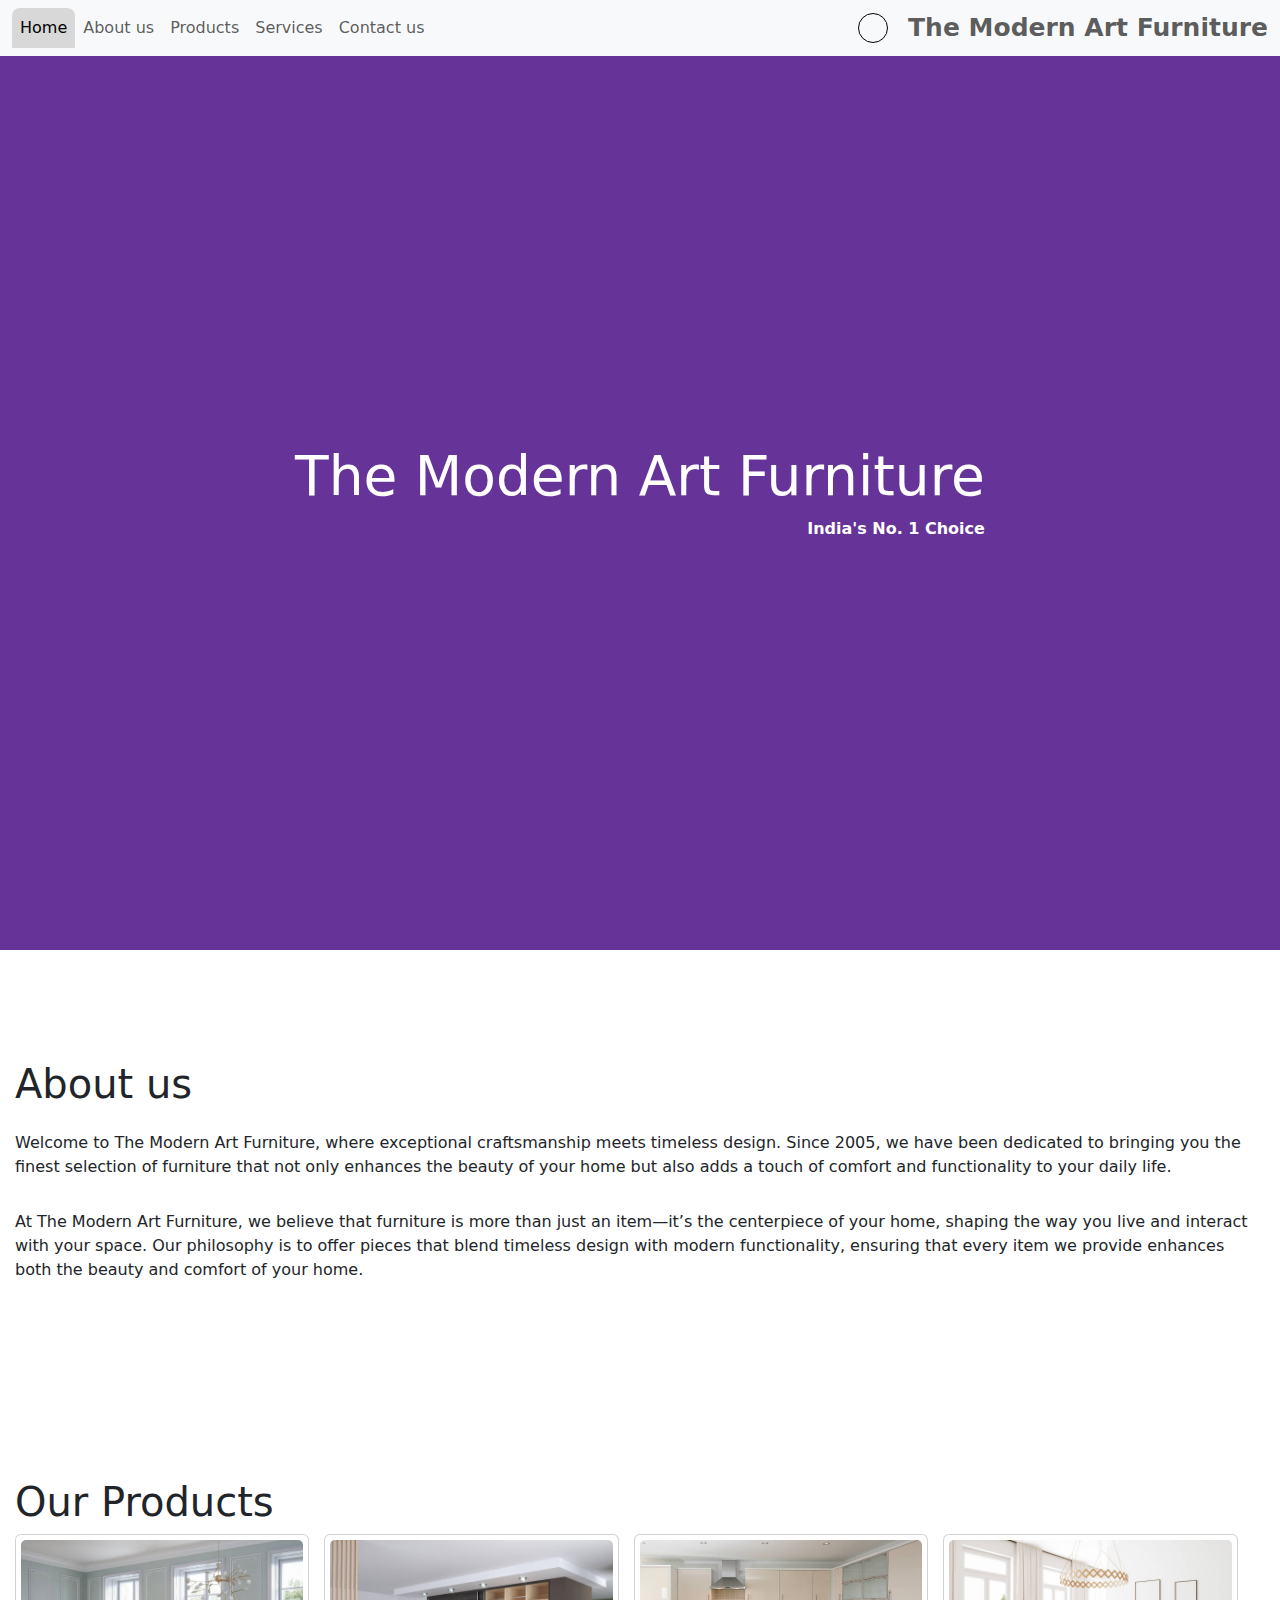
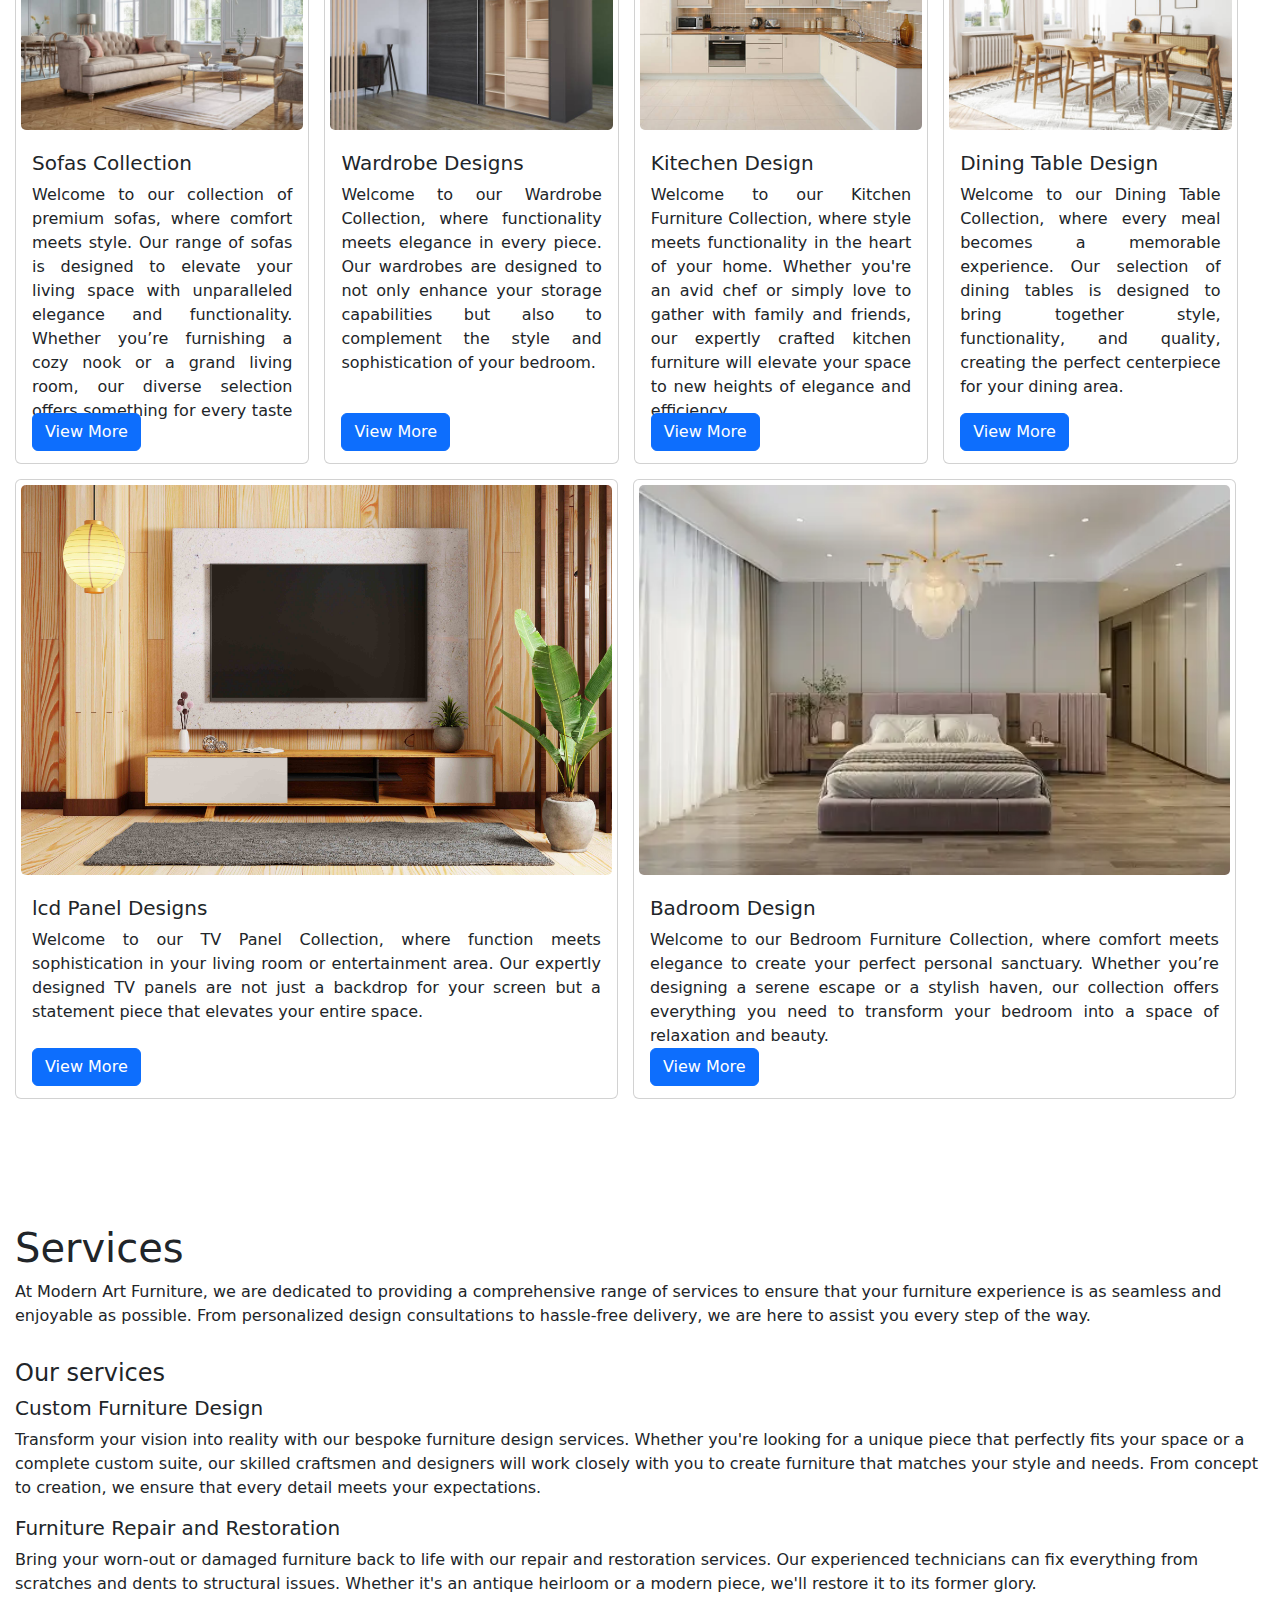
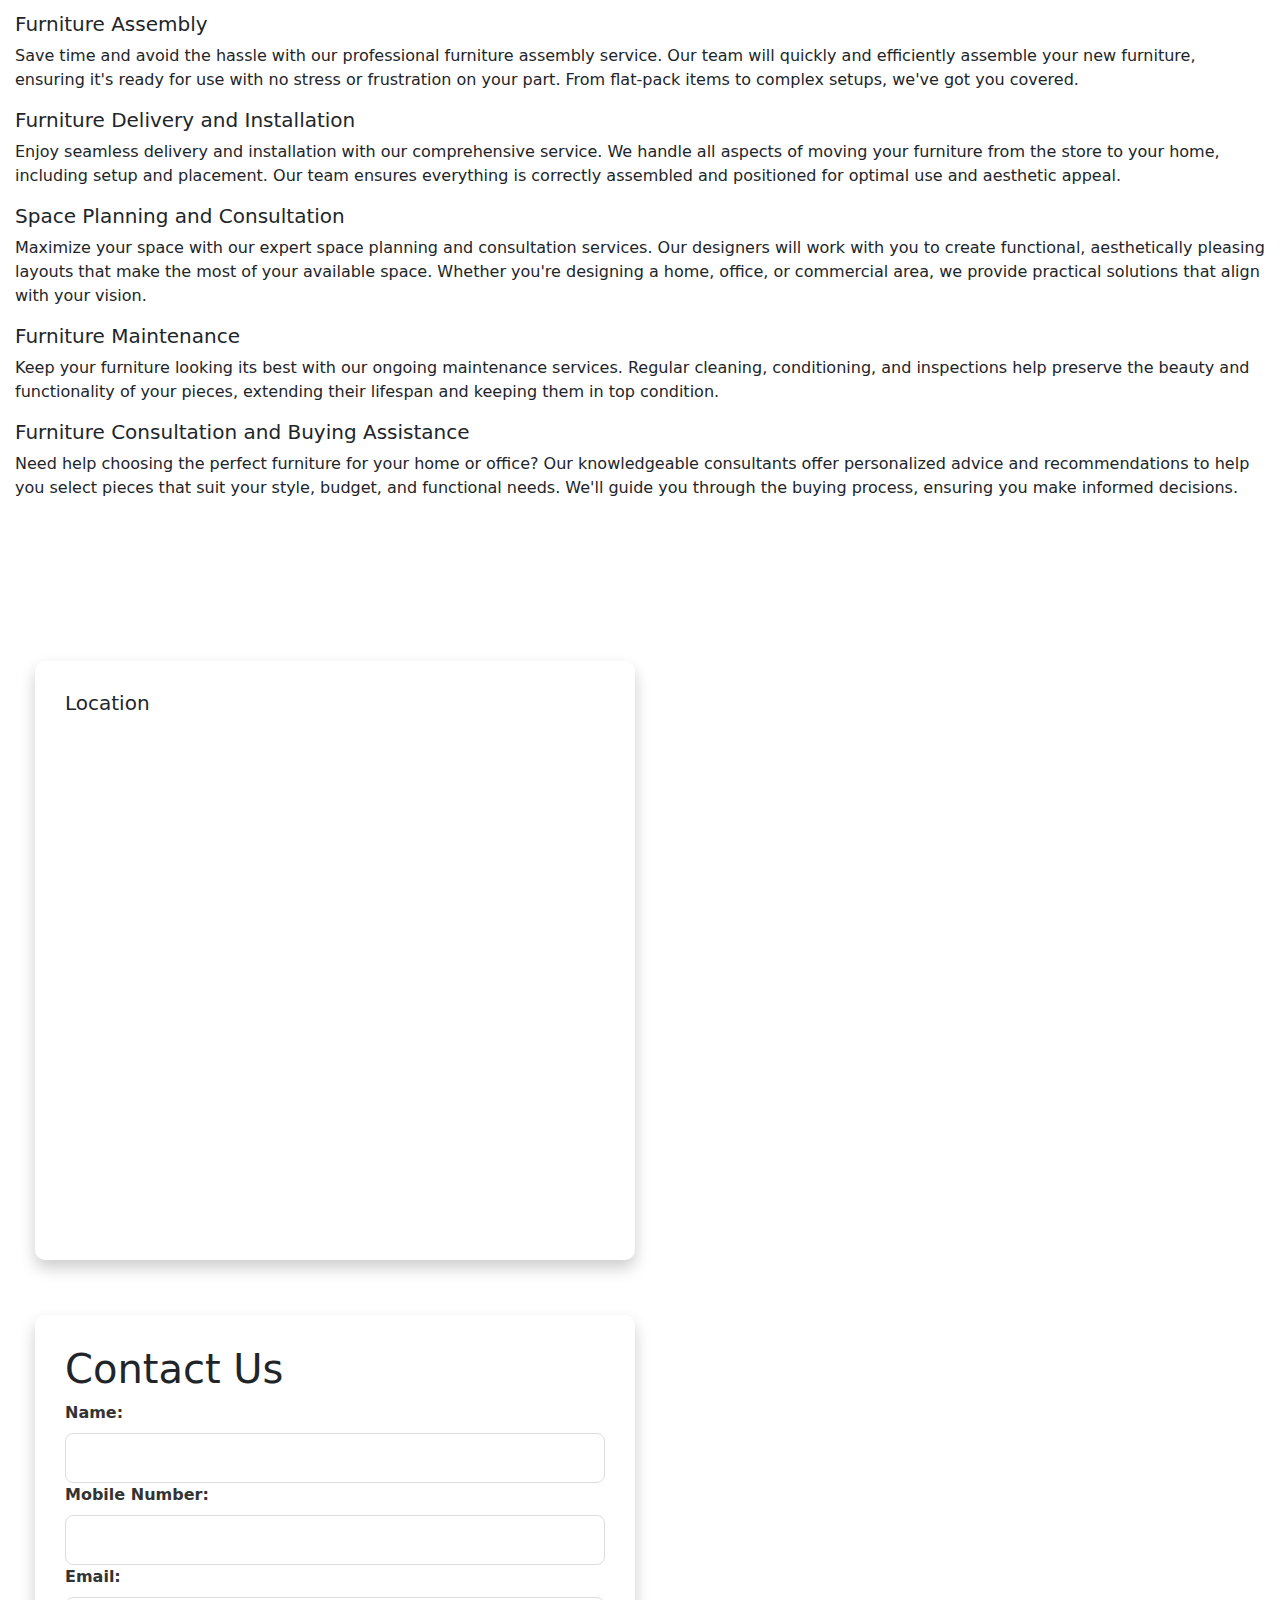
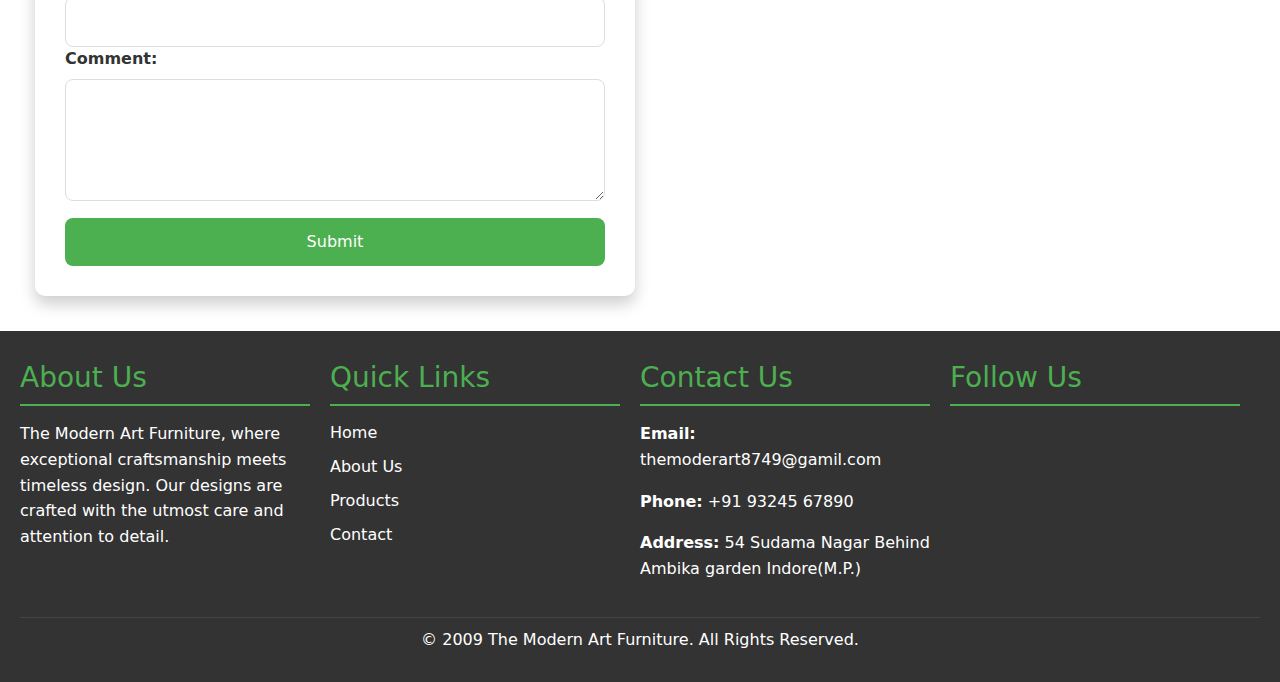
<file: index.html>
<!DOCTYPE html>
<html lang="en">

<head>
    <meta charset="UTF-8">
    <meta name="viewport" content="width=device-width, initial-scale=1.0">
    <title>The Modern Art</title>
    <link rel="icon" type="image/jpeg" href="assest/logo/logoOfSide-modified.png" border-radius="50%">
    <link rel="stylesheet" href="https://cdnjs.cloudflare.com/ajax/libs/font-awesome/6.6.0/css/all.min.css"
        integrity="sha512-Kc323vGBEqzTmouAECnVceyQqyqdsSiqLQISBL29aUW4U/M7pSPA/gEUZQqv1cwx4OnYxTxve5UMg5GT6L4JJg=="
        crossorigin="anonymous" referrerpolicy="no-referrer" />
    <link href="https://cdn.jsdelivr.net/npm/bootstrap@5.3.3/dist/css/bootstrap.min.css" rel="stylesheet"
        integrity="sha384-QWTKZyjpPEjISv5WaRU9OFeRpok6YctnYmDr5pNlyT2bRjXh0JMhjY6hW+ALEwIH" crossorigin="anonymous">
    <link rel="stylesheet" href="style.css">

</head>

<body>
    <nav class="navbar navbar-expand-lg bg-body-tertiary" id="fixed">
        <div class="container-fluid">
            <!-- <a class="navbar-brand" href="#">Navbar w/ text</a> -->
            <button class="navbar-toggler" type="button" data-bs-toggle="collapse" data-bs-target="#navbarText"
                aria-controls="navbarText" aria-expanded="false" aria-label="Toggle navigation">
                <span class="navbar-toggler-icon"></span>
            </button>
            <div class="collapse navbar-collapse" id="navbarText">
                <ul class="navbar-nav me-auto mb-2 mb-lg-0">
                    <li class="nav-item">
                        <a class="nav-link active" aria-current="page" href="#homeSection">Home</a>
                    </li>
                    <li class="nav-item">
                        <a class="nav-link" href="#aboutSection">About us</a>
                    </li>
                    <li class="nav-item">
                        <a class="nav-link" href="#All-product">Products</a>
                    </li>
                    <li class="nav-item">
                        <a class="nav-link" href="#service-details">Services</a>
                    </li>
                    <li class="nav-item">
                        <a class="nav-link" href="#ContactLocation">Contact us</a>
                    </li>
                </ul>
                <div id="dark-mode" class="dark-mode">
                    <i class="fa-regular fa-moon"></i>
                </div>
                <span class="navbar-text">
                    The Modern Art Furniture
                </span>
            </div>
        </div>
    </nav>
    <main>
        <div class="box scroll">
            <div class="container" id="homeSection">
                <div>
                    <h1>The Modern Art Furniture </h1>
                    <P>India's No. 1 Choice</P>
                </div>
            </div>
        </div>
        <div class="about-us scroll" id="aboutSection">
            <h1>About us</h1>
            <p>Welcome to The Modern Art Furniture, where exceptional craftsmanship meets timeless design. Since
                2005, we have been dedicated to bringing you the finest selection of furniture that not only
                enhances the beauty of your home but also adds a touch of comfort and functionality to your daily
                life.</p>
            <p>
                At The Modern Art Furniture, we believe that furniture is more than just an item—it’s the
                centerpiece of your home, shaping the way you live and interact with your space. Our philosophy is
                to offer pieces that blend timeless design with modern functionality, ensuring that every item we
                provide enhances both the beauty and comfort of your home.
            </p>
        </div>
        <div class="collection scroll" id="All-product">
            <h1>Our Products</h1>
            <div class="Products">
                <div class="items">
                    <div class="card">
                        <img src=" assest/sofas/sofa1.jpg" class="card-img-top" alt="...">
                        <div class="card-body">
                            <h5 class="card-title">Sofas Collection</h5>
                            <p class="card-text">Welcome to our collection of premium sofas, where comfort meets
                                style. Our range of sofas is designed to elevate your living space with unparalleled
                                elegance and functionality. Whether you’re furnishing a cozy nook or a grand living
                                room, our diverse selection offers something for every taste and lifestyle.</p>
                            <a href="sofas_collection.html" class="btn btn-primary">View More</a>
                        </div>
                    </div>
                </div>
                <div class="items">
                    <div class="card">
                        <img src=" assest/wardrobe/wardroabe1.jpg" class="card-img-top" alt="...">
                        <div class="card-body">
                            <h5 class="card-title">Wardrobe Designs</h5>
                            <p class="card-text">Welcome to our Wardrobe Collection, where functionality meets
                                elegance in every piece. Our wardrobes are designed to not only enhance your storage
                                capabilities but also to complement the style and sophistication of your bedroom.
                            </p>
                            <a href="wardrobe_collection.html" class="btn btn-primary">View More</a>
                        </div>
                    </div>
                </div>
                <div class="items">
                    <div class="card">
                        <img src=" assest/kitechen/kitchen1.jpg" class="card-img-top" alt="...">
                        <div class="card-body">
                            <h5 class="card-title">Kitechen Design</h5>
                            <p class="card-text">Welcome to our Kitchen Furniture Collection, where style meets
                                functionality in the heart of your home. Whether you're an avid chef or simply love
                                to gather with family and friends, our expertly crafted kitchen furniture will
                                elevate your space to new heights of elegance and efficiency.</p>
                            <a href="kitchen_collection.html" class="btn btn-primary">View More</a>
                        </div>
                    </div>
                </div>
                <div class="items">
                    <div class="card">
                        <img src=" assest/dining_table/table1.jpg" class="card-img-top" alt="...">
                        <div class="card-body">
                            <h5 class="card-title">Dining Table Design</h5>
                            <p class="card-text">Welcome to our Dining Table Collection, where every meal becomes a
                                memorable experience. Our selection of dining tables is designed to bring together
                                style, functionality, and quality, creating the perfect centerpiece for your dining
                                area.</p>
                            <a href="dining_table.html" class="btn btn-primary">View More</a>
                        </div>
                    </div>
                </div>
            </div>
            <div class="second">
                <div class="second-items">
                    <div class="card card-height">
                        <img src="assest/tv_unit/panel4.jpg" class="card-img-top" alt="...">
                        <div class="card-body">
                            <h5 class="card-title">lcd Panel Designs</h5>
                            <p class="card-text">Welcome to our TV Panel Collection, where function meets
                                sophistication in your living room or entertainment area. Our expertly designed TV
                                panels are not just a backdrop for your screen but a statement piece that elevates
                                your entire space.</p>
                            <a href="tv_panel.html" class="btn btn-primary">View More</a>
                        </div>
                    </div>
                </div>
                <div class="second-items">
                    <div class="card card-height">
                        <img src="assest/badroom/badroom1.webp" class="card-img-top" alt="...">
                        <div class="card-body">
                            <h5 class="card-title">Badroom Design</h5>
                            <p class="card-text">Welcome to our Bedroom Furniture Collection, where comfort meets
                                elegance to create your perfect personal sanctuary. Whether you’re designing a
                                serene escape or a stylish haven, our collection offers everything you need to
                                transform your bedroom into a space of relaxation and beauty.</p>
                            <a href="badroom_collection.html" class="btn btn-primary">View More</a>
                        </div>
                    </div>
                </div>
            </div>
        </div>
        <div class="last-div about-us scroll" id="service-details">
            <div>
                <h1>Services</h1>
                <p>At Modern Art Furniture, we are dedicated to providing a comprehensive range of services to
                    ensure that your furniture experience is as seamless and enjoyable as possible. From
                    personalized design consultations to hassle-free delivery, we are here to assist you every step
                    of the way.</p>
            </div>
            <div>
                <h4>Our services</h4>
                <div class="service-option">
                    <h5>Custom Furniture Design</h5>
                    <p>Transform your vision into reality with our bespoke furniture design services. Whether you're
                        looking for a unique piece that perfectly fits your space or a complete custom suite, our
                        skilled craftsmen and designers will work closely with you to create furniture that matches your
                        style and needs. From concept to creation, we ensure that every detail meets your expectations.
                    </p>
                </div>
                <div>
                    <h5>Furniture Repair and Restoration</h5>
                    <p>Bring your worn-out or damaged furniture back to life with our repair and restoration services.
                        Our experienced technicians can fix everything from scratches and dents to structural issues.
                        Whether it's an antique heirloom or a modern piece, we'll restore it to its former glory.
                    </p>
                </div>
                <div class="service-option">
                    <h5>Furniture Assembly</h5>
                    <p>Save time and avoid the hassle with our professional furniture assembly service. Our team will
                        quickly and efficiently assemble your new furniture, ensuring it's ready for use with no stress
                        or frustration on your part. From flat-pack items to complex setups, we've got you covered.
                    <p>
                </div>
                <div class="service-option">
                    <h5>Furniture Delivery and Installation</h5>
                    <p>Enjoy seamless delivery and installation with our comprehensive service. We handle all aspects of
                        moving your furniture from the store to your home, including setup and placement. Our team
                        ensures everything is correctly assembled and positioned for optimal use and aesthetic appeal.
                    <p>
                </div>
                <div class="service-option">
                    <h5>Space Planning and Consultation</h5>
                    <p>Maximize your space with our expert space planning and consultation services. Our designers will
                        work with you to create functional, aesthetically pleasing layouts that make the most of your
                        available space. Whether you're designing a home, office, or commercial area, we provide
                        practical solutions that align with your vision.
                    <p>
                </div>
                <div class="service-option">
                    <h5>Furniture Maintenance</h5>
                    <p>Keep your furniture looking its best with our ongoing maintenance services. Regular cleaning,
                        conditioning, and inspections help preserve the beauty and functionality of your pieces,
                        extending their lifespan and keeping them in top condition.
                    <p>
                </div>
                <div class="service-option">
                    <h5>Furniture Consultation and Buying Assistance</h5>
                    <p>Need help choosing the perfect furniture for your home or office? Our knowledgeable consultants
                        offer personalized advice and recommendations to help you select pieces that suit your style,
                        budget, and functional needs. We'll guide you through the buying process, ensuring you make
                        informed decisions.
                    <p>
                </div>
            </div>
        </div>
        <div class="contact-us scroll" id="ContactLocation">
            <div class="location contact-form">
                <h5>Location</h5>
                <iframe
                    src="https://www.google.com/maps/embed?pb=!1m18!1m12!1m3!1d7362.043998811286!2d75.8302148576721!3d22.69022495000001!2m3!1f0!2f0!3f0!3m2!1i1024!2i768!4f13.1!3m3!1m2!1s0x3962fc4ba88d9735%3A0x20b7ae13a5b8a1d3!2sSudama%20Nagar%2C%20Indore%2C%20Madhya%20Pradesh%20452009!5e0!3m2!1sen!2sin!4v1723185528131!5m2!1sen!2sin"
                    width="100%" height="500px" style="border:0;" allowfullscreen="" loading="lazy"
                    referrerpolicy="no-referrer-when-downgrade"></iframe>
            </div>
            <div class="contact-form">
                <h1>Contact Us</h1>
                <form action="#" method="post">
                    <div class="form-group">
                        <label for="name">Name:</label>
                        <input type="text" id="name" name="name" required>
                    </div>
                    <div class="form-group">
                        <label for="mobile">Mobile Number:</label>
                        <input type="tel" id="mobile" name="mobile" required>
                    </div>
                    <div class="form-group">
                        <label for="email">Email:</label>
                        <input type="email" id="email" name="email" required>
                    </div>
                    <div class="form-group">
                        <label for="comment">Comment:</label>
                        <textarea id="comment" name="comment" rows="4" required></textarea>
                    </div>
                    <button type="submit" class="sub-button">Submit</button>
                </form>
            </div>
        </div>

    </main>
    <footer>
        <div class="footer-container">
            <div class="footer-section">
                <h3>About Us</h3>
                <p>The Modern Art Furniture, where exceptional craftsmanship meets timeless design. Our designs are
                    crafted with the utmost care and attention to detail.</p>
            </div>
            <div class="footer-section">
                <h3>Quick Links</h3>
                <ul>
                    <li><a href="#homeSection">Home</a></li>
                    <li><a href="#aboutSection">About Us</a></li>
                    <li><a href="#All-product">Products</a></li>
                    <li><a href="#ContactLocation">Contact</a></li>
                </ul>
            </div>
            <div class="footer-section">
                <h3>Contact Us</h3>
                <p><strong>Email:</strong> themoderart8749@gamil.com</p>
                <p><strong>Phone:</strong> +91 93245 67890</p>
                <p><strong>Address:</strong> 54 Sudama Nagar Behind Ambika garden Indore(M.P.)</p>
            </div>
            <div class="footer-section">
                <h3>Follow Us</h3>
                <div class="social-icons">
                    <a href="#" class="social-icon"><i class="fa-brands fa-instagram"></i></a>
                    <a href="#" class="social-icon"><i class="fa-brands fa-facebook"></i></a>
                    <a href="#" class="social-icon"><i class="fa-brands fa-twitter"></i></i></a>
                    <a href="#" class="social-icon"><i class="fa-brands fa-square-youtube"></i></a>
                </div>
            </div>
        </div>
        <div class="footer-bottom">
            <p>&copy; 2009 The Modern Art Furniture. All Rights Reserved.</p>
        </div>
    </footer>
    <script src="script.js"></script>
    <script src="https://cdn.jsdelivr.net/npm/bootstrap@5.3.3/dist/js/bootstrap.bundle.min.js"
        integrity="sha384-YvpcrYf0tY3lHB60NNkmXc5s9fDVZLESaAA55NDzOxhy9GkcIdslK1eN7N6jIeHz"
        crossorigin="anonymous"></script>
</body>

</html>
</file>
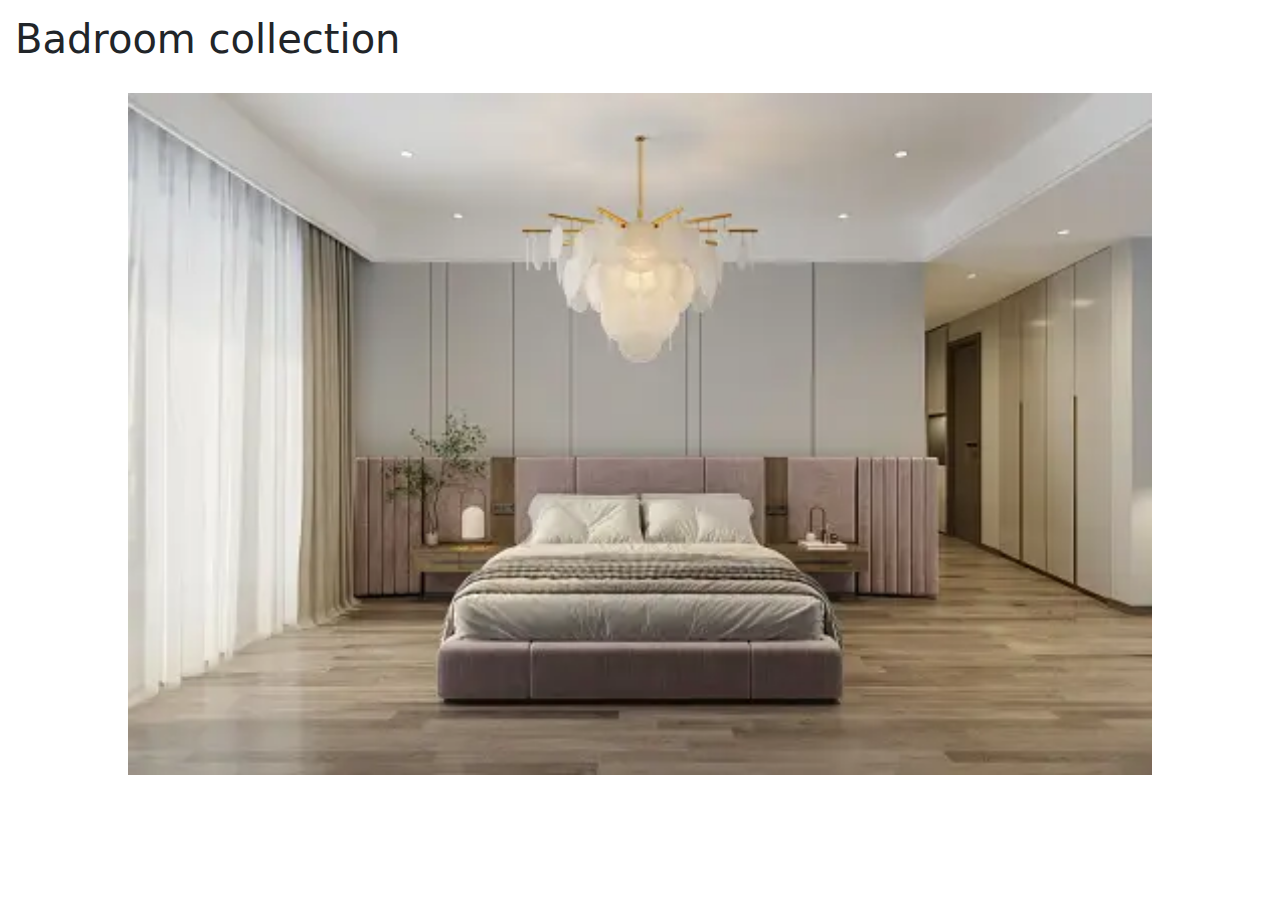
<file: badroom_collection.html>
<!DOCTYPE html>
<html lang="en">

<head>
    <meta charset="UTF-8">
    <meta name="viewport" content="width=device-width, initial-scale=1.0">
    <title>The Modern Art </title>
    <link href="https://cdn.jsdelivr.net/npm/bootstrap@5.3.3/dist/css/bootstrap.min.css" rel="stylesheet"
        integrity="sha384-QWTKZyjpPEjISv5WaRU9OFeRpok6YctnYmDr5pNlyT2bRjXh0JMhjY6hW+ALEwIH" crossorigin="anonymous">
    <style>
        h1{
            padding: 15px;
            margin-bottom: 15px;
        }
        .carousel-item img{
            margin: 0 auto;
            width: 80vw;
            height: auto;
        }
    </style>
</head>

<body>
    <div id="badroom-collection">

        <h1>Badroom collection</h1>
        <div id="carouselExample" class="carousel slide">
            <div class="carousel-inner">
                <div class="carousel-item active">
                    <img src="assest/badroom/badroom1.webp" class="d-block"  alt="...">
                </div>
                <div class="carousel-item">
                    <img src="assest/badroom/badroom2.webp" class="d-block " alt="...">
                </div>
                <div class="carousel-item">
                    <img src="assest/badroom/badroom3.webp" class="d-block " alt="...">
                </div>
                <div class="carousel-item">
                    <img src="assest/badroom/badroom4.webp" class="d-block" alt="...">
                </div>
                <div class="carousel-item">
                    <img src="assest/badroom/badroom5.jpg" class="d-block" alt="...">
                </div>
            </div>
            <button class="carousel-control-prev" type="button" data-bs-target="#carouselExample" data-bs-slide="prev">
                <span class="carousel-control-prev-icon" aria-hidden="true"></span>
                <span class="visually-hidden">Previous</span>
            </button>
            <button class="carousel-control-next" type="button" data-bs-target="#carouselExample" data-bs-slide="next">
                <span class="carousel-control-next-icon" aria-hidden="true"></span>
                <span class="visually-hidden">Next</span>
            </button>
        </div>
        <script src="https://cdn.jsdelivr.net/npm/bootstrap@5.3.3/dist/js/bootstrap.bundle.min.js"
            integrity="sha384-YvpcrYf0tY3lHB60NNkmXc5s9fDVZLESaAA55NDzOxhy9GkcIdslK1eN7N6jIeHz"
            crossorigin="anonymous"></script>
</body>

</html>
</file>
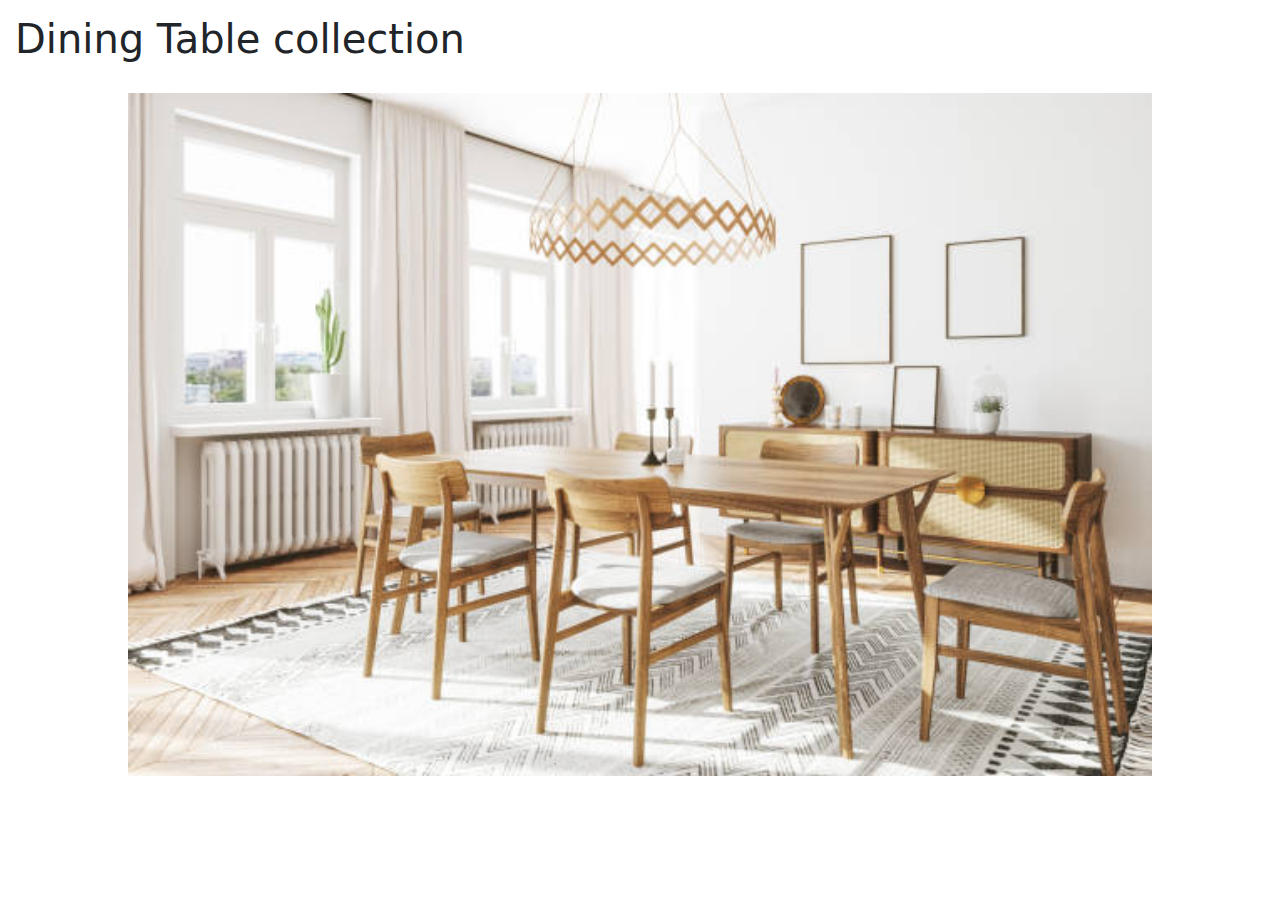
<file: dining_table.html>
<!DOCTYPE html>
<html lang="en">

<head>
    <meta charset="UTF-8">
    <meta name="viewport" content="width=device-width, initial-scale=1.0">
    <title>The Modern Art </title>
    <link href="https://cdn.jsdelivr.net/npm/bootstrap@5.3.3/dist/css/bootstrap.min.css" rel="stylesheet"
        integrity="sha384-QWTKZyjpPEjISv5WaRU9OFeRpok6YctnYmDr5pNlyT2bRjXh0JMhjY6hW+ALEwIH" crossorigin="anonymous">
    <style>
        h1{
            padding: 15px;
            margin-bottom: 15px;
        }
        .carousel-item img{
            margin: 0 auto;
            width: 80vw;
            height: auto;
        }
    </style>
</head>

<body>
    <div id="dining-collection">

        <h1>Dining Table collection</h1>
        <div id="carouselExample" class="carousel slide">
            <div class="carousel-inner">
                <div class="carousel-item active">
                    <img src="assest/dining_table/table1.jpg" class="d-block"  alt="...">
                </div>
                <div class="carousel-item">
                    <img src="assest/dining_table/table2.jpg" class="d-block " alt="...">
                </div>
                <div class="carousel-item">
                    <img src="assest/dining_table/table3.jpg" class="d-block " alt="...">
                </div>
                <div class="carousel-item">
                    <img src="assest/dining_table/table4.jpg" class="d-block" alt="...">
                </div>
                <div class="carousel-item">
                    <img src="assest/dining_table/table5.jpg" class="d-block" alt="...">
                </div>
            </div>
            <button class="carousel-control-prev" type="button" data-bs-target="#carouselExample" data-bs-slide="prev">
                <span class="carousel-control-prev-icon" aria-hidden="true"></span>
                <span class="visually-hidden">Previous</span>
            </button>
            <button class="carousel-control-next" type="button" data-bs-target="#carouselExample" data-bs-slide="next">
                <span class="carousel-control-next-icon" aria-hidden="true"></span>
                <span class="visually-hidden">Next</span>
            </button>
        </div>
        <script src="https://cdn.jsdelivr.net/npm/bootstrap@5.3.3/dist/js/bootstrap.bundle.min.js"
            integrity="sha384-YvpcrYf0tY3lHB60NNkmXc5s9fDVZLESaAA55NDzOxhy9GkcIdslK1eN7N6jIeHz"
            crossorigin="anonymous"></script>
</body>

</html>
</file>
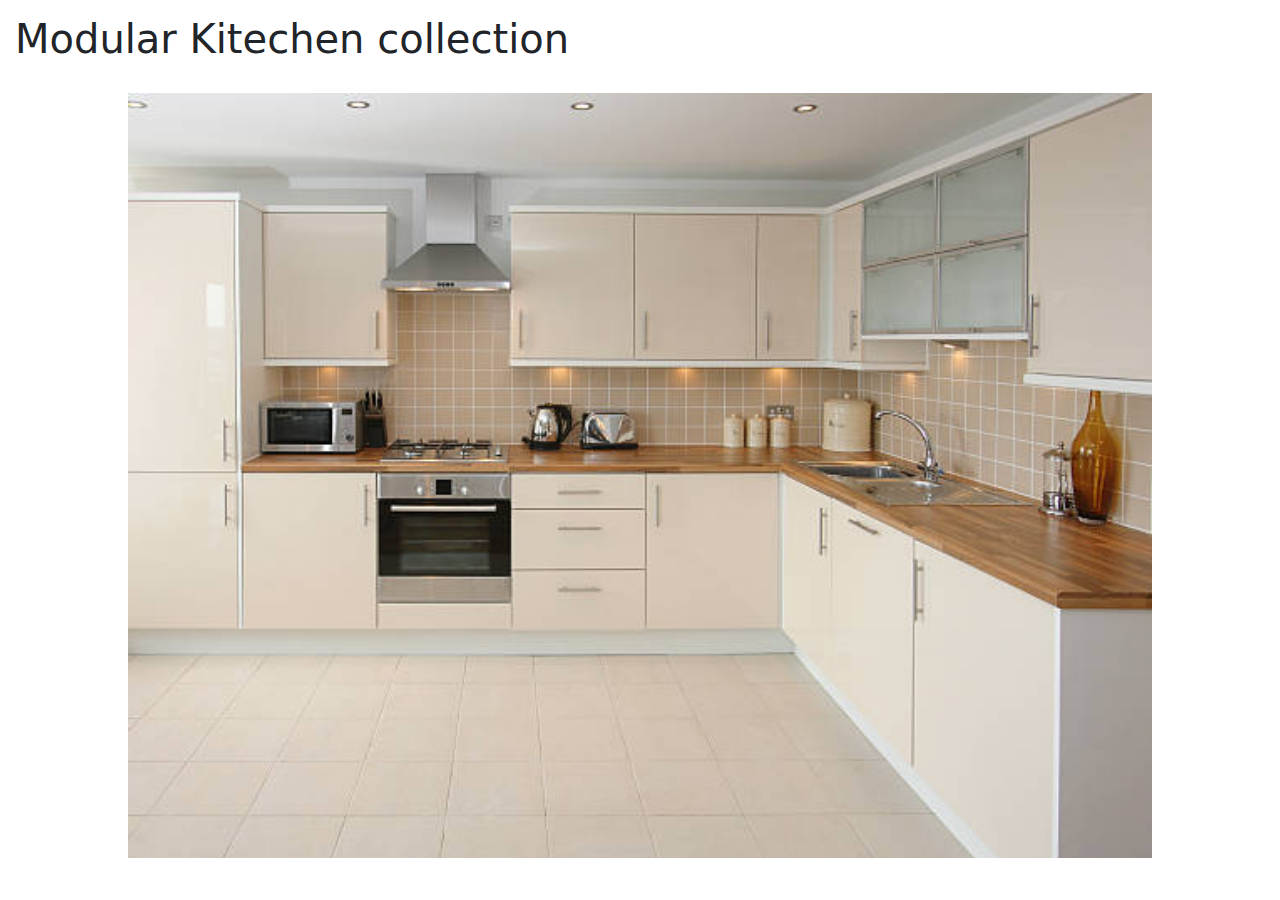
<file: kitchen_collection.html>
<!DOCTYPE html>
<html lang="en">

<head>
    <meta charset="UTF-8">
    <meta name="viewport" content="width=device-width, initial-scale=1.0">
    <title>The Modern Art </title>
    <link href="https://cdn.jsdelivr.net/npm/bootstrap@5.3.3/dist/css/bootstrap.min.css" rel="stylesheet"
        integrity="sha384-QWTKZyjpPEjISv5WaRU9OFeRpok6YctnYmDr5pNlyT2bRjXh0JMhjY6hW+ALEwIH" crossorigin="anonymous">
    <style>
        h1{
            padding: 15px;
            margin-bottom: 15px;
        }
        .carousel-item img{
            margin: 0 auto;
            width: 80vw;
            height: auto;
        }
    </style>
</head>

<body>
    <div id="kitchen-collection">

        <h1>Modular Kitechen collection</h1>
        <div id="carouselExample" class="carousel slide">
            <div class="carousel-inner">
                <div class="carousel-item active">
                    <img src="assest/kitechen/kitchen1.jpg" class="d-block"  alt="...">
                </div>
                <div class="carousel-item">
                    <img src="assest/kitechen/kitchen2.jpg" class="d-block " alt="...">
                </div>
                <div class="carousel-item">
                    <img src="assest/kitechen/kitchen3.jpg" class="d-block " alt="...">
                </div>
                <div class="carousel-item">
                    <img src="assest/kitechen/kitchen4.jpg" class="d-block" alt="...">
                </div>
                <div class="carousel-item">
                    <img src="assest/kitechen/kitchen5.jpg" class="d-block" alt="...">
                </div>
            </div>
            <button class="carousel-control-prev" type="button" data-bs-target="#carouselExample" data-bs-slide="prev">
                <span class="carousel-control-prev-icon" aria-hidden="true"></span>
                <span class="visually-hidden">Previous</span>
            </button>
            <button class="carousel-control-next" type="button" data-bs-target="#carouselExample" data-bs-slide="next">
                <span class="carousel-control-next-icon" aria-hidden="true"></span>
                <span class="visually-hidden">Next</span>
            </button>
        </div>
        <script src="https://cdn.jsdelivr.net/npm/bootstrap@5.3.3/dist/js/bootstrap.bundle.min.js"
            integrity="sha384-YvpcrYf0tY3lHB60NNkmXc5s9fDVZLESaAA55NDzOxhy9GkcIdslK1eN7N6jIeHz"
            crossorigin="anonymous"></script>
</body>

</html>
</file>
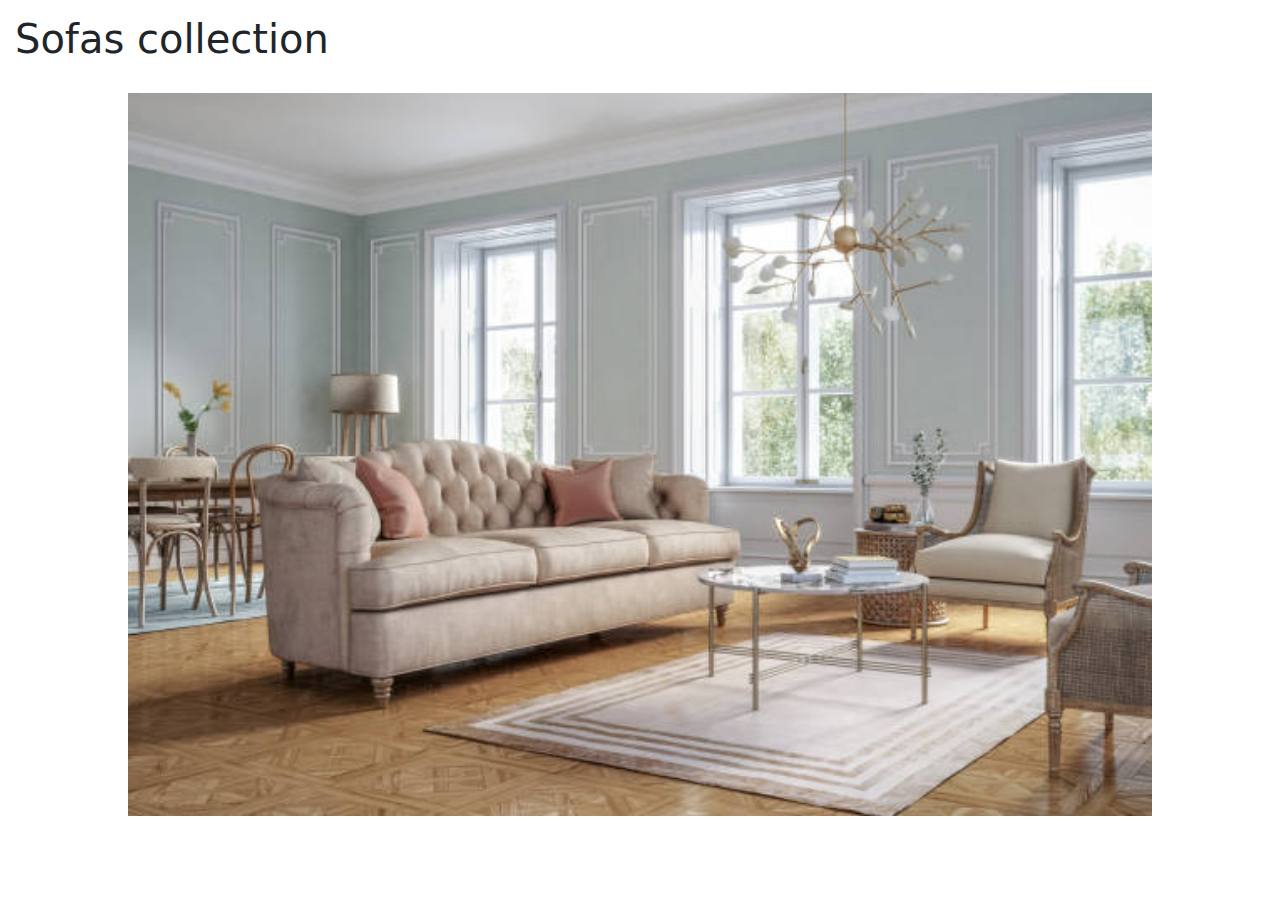
<file: sofas_collection.html>
<!DOCTYPE html>
<html lang="en">

<head>
    <meta charset="UTF-8">
    <meta name="viewport" content="width=device-width, initial-scale=1.0">
    <title>The Modern Art </title>
    <link href="https://cdn.jsdelivr.net/npm/bootstrap@5.3.3/dist/css/bootstrap.min.css" rel="stylesheet"
        integrity="sha384-QWTKZyjpPEjISv5WaRU9OFeRpok6YctnYmDr5pNlyT2bRjXh0JMhjY6hW+ALEwIH" crossorigin="anonymous">
    <style>
        h1{
            padding: 15px;
            margin-bottom: 15px;
        }
        .carousel-item img{
            margin: 0 auto;
            width: 80vw;
            height: auto;
        }
    </style>
</head>

<body>
    <div id="sofa-set">

        <h1>Sofas collection</h1>
        <div id="carouselExample" class="carousel slide">
            <div class="carousel-inner">
                <div class="carousel-item active">
                    <img src="assest/sofas/sofa1.jpg" class="d-block"  alt="...">
                </div>
                <div class="carousel-item">
                    <img src="assest/sofas/sofa2.jpg" class="d-block " alt="...">
                </div>
                <div class="carousel-item">
                    <img src="assest/sofas/sofa3.jpg" class="d-block " alt="...">
                </div>
                <div class="carousel-item">
                    <img src="assest/sofas/sofa4.jpg" class="d-block" alt="...">
                </div>
                <div class="carousel-item">
                    <img src="assest/sofas/sofa5.jpg" class="d-block" alt="...">
                </div>
                <div class="carousel-item">
                    <img src="assest/sofas/sofa6.jpg" class="d-block" alt="...">
                </div>
            </div>
            <button class="carousel-control-prev" type="button" data-bs-target="#carouselExample" data-bs-slide="prev">
                <span class="carousel-control-prev-icon" aria-hidden="true"></span>
                <span class="visually-hidden">Previous</span>
            </button>
            <button class="carousel-control-next" type="button" data-bs-target="#carouselExample" data-bs-slide="next">
                <span class="carousel-control-next-icon" aria-hidden="true"></span>
                <span class="visually-hidden">Next</span>
            </button>
        </div>
        <script src="https://cdn.jsdelivr.net/npm/bootstrap@5.3.3/dist/js/bootstrap.bundle.min.js"
            integrity="sha384-YvpcrYf0tY3lHB60NNkmXc5s9fDVZLESaAA55NDzOxhy9GkcIdslK1eN7N6jIeHz"
            crossorigin="anonymous"></script>
</body>

</html>
</file>
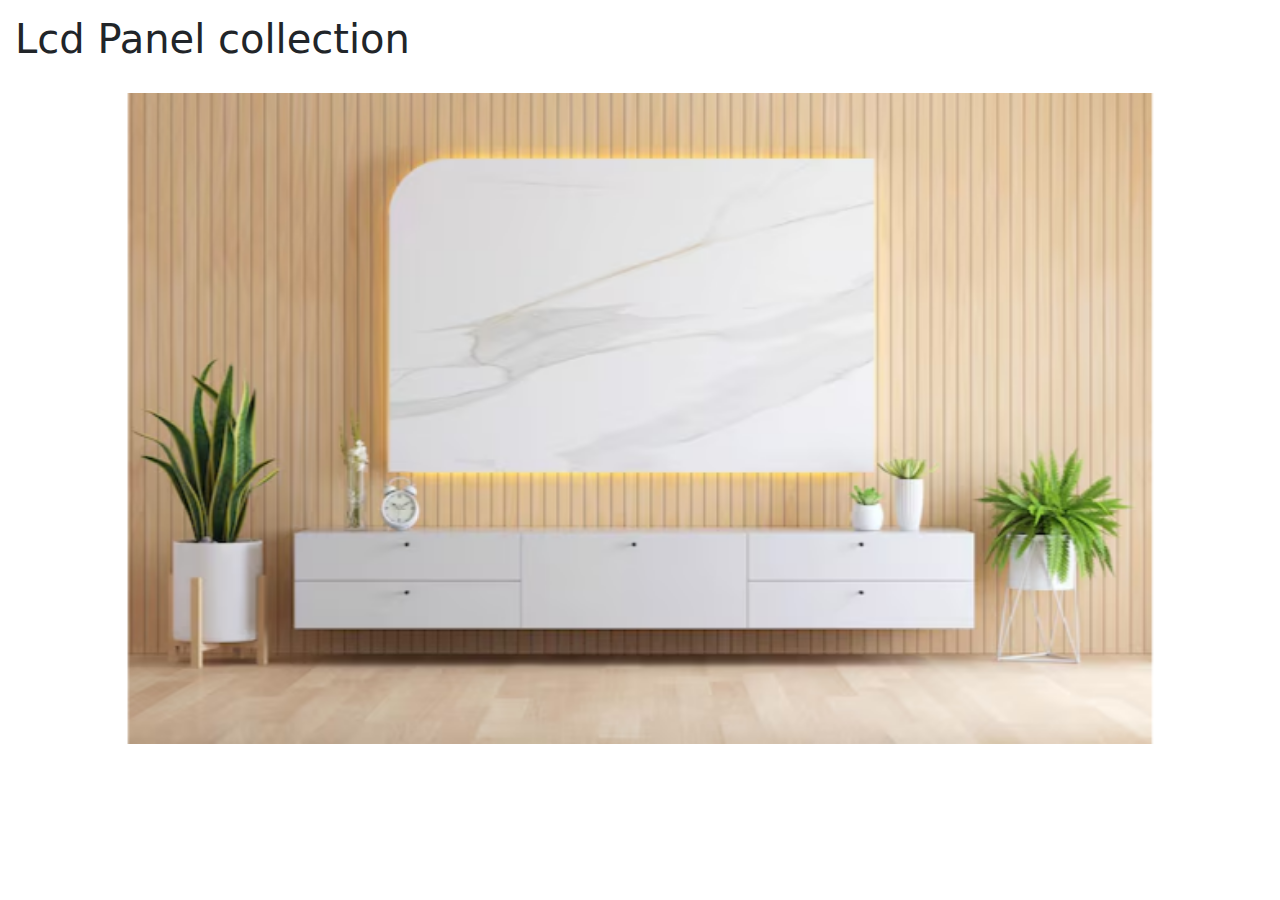
<file: tv_panel.html>
<!DOCTYPE html>
<html lang="en">

<head>
    <meta charset="UTF-8">
    <meta name="viewport" content="width=device-width, initial-scale=1.0">
    <title>The Modern Art </title>
    <link href="https://cdn.jsdelivr.net/npm/bootstrap@5.3.3/dist/css/bootstrap.min.css" rel="stylesheet"
        integrity="sha384-QWTKZyjpPEjISv5WaRU9OFeRpok6YctnYmDr5pNlyT2bRjXh0JMhjY6hW+ALEwIH" crossorigin="anonymous">
    <style>
        h1{
            padding: 15px;
            margin-bottom: 15px;
        }
        .carousel-item img{
            margin: 0 auto;
            width: 80vw;
            height: auto;
        }
    </style>
</head>

<body>
    <div id="tvpanel-collection">

        <h1>Lcd Panel collection</h1>
        <div id="carouselExample" class="carousel slide">
            <div class="carousel-inner">
                <div class="carousel-item active">
                    <img src="assest/tv_unit/sample.avif" class="d-block"  alt="...">
                </div>
                <div class="carousel-item">
                    <img src="assest/tv_unit/sample1.jpg" class="d-block " alt="...">
                </div>
                <div class="carousel-item">
                    <img src="assest/tv_unit/sample2.avif" class="d-block " alt="...">
                </div>
                <div class="carousel-item">
                    <img src="assest/tv_unit/sample3.avif" class="d-block" alt="...">
                </div>
                <div class="carousel-item">
                    <img src="assest/tv_unit/sample4.avif" class="d-block" alt="...">
                </div>
            </div>
            <button class="carousel-control-prev" type="button" data-bs-target="#carouselExample" data-bs-slide="prev">
                <span class="carousel-control-prev-icon" aria-hidden="true"></span>
                <span class="visually-hidden">Previous</span>
            </button>
            <button class="carousel-control-next" type="button" data-bs-target="#carouselExample" data-bs-slide="next">
                <span class="carousel-control-next-icon" aria-hidden="true"></span>
                <span class="visually-hidden">Next</span>
            </button>
        </div>
        <script src="https://cdn.jsdelivr.net/npm/bootstrap@5.3.3/dist/js/bootstrap.bundle.min.js"
            integrity="sha384-YvpcrYf0tY3lHB60NNkmXc5s9fDVZLESaAA55NDzOxhy9GkcIdslK1eN7N6jIeHz"
            crossorigin="anonymous"></script>
</body>

</html>
</file>
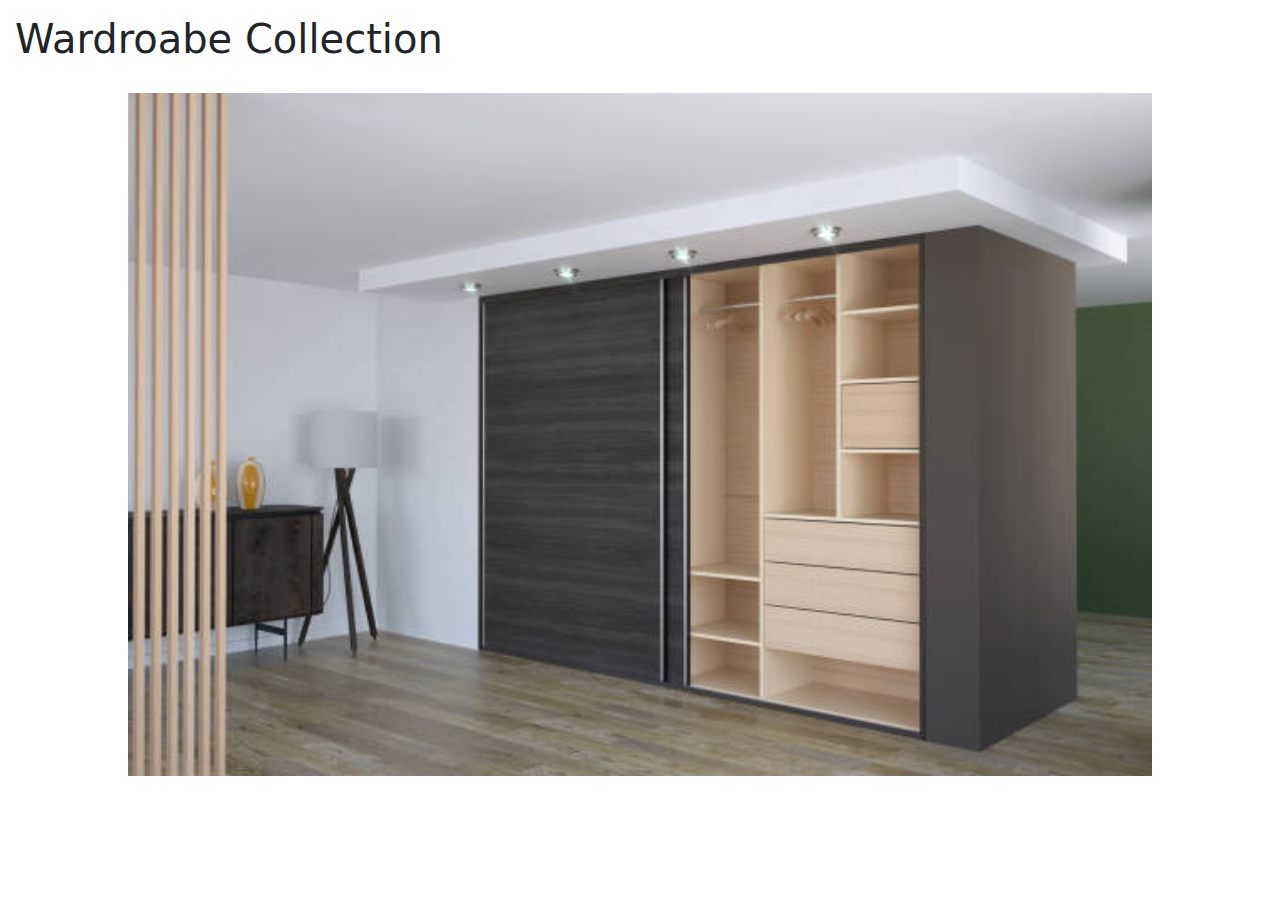
<file: wardrobe_collection.html>
<!DOCTYPE html>
<html lang="en">

<head>
    <meta charset="UTF-8">
    <meta name="viewport" content="width=device-width, initial-scale=1.0">
    <title>The Modern Art </title>
    <link href="https://cdn.jsdelivr.net/npm/bootstrap@5.3.3/dist/css/bootstrap.min.css" rel="stylesheet"
        integrity="sha384-QWTKZyjpPEjISv5WaRU9OFeRpok6YctnYmDr5pNlyT2bRjXh0JMhjY6hW+ALEwIH" crossorigin="anonymous">
    <style>
        h1 {
            padding: 15px;
            margin-bottom: 15px;
        }

        .carousel-item img {
            margin: 0 auto;
            width: 80vw;
            height: auto;
        }
    </style>
</head>

<body>
    <div id="wardrobe-collection">

        <h1>Wardroabe Collection</h1>
        <div id="carouselExample" class="carousel slide">
            <div class="carousel-inner">
                <div class="carousel-item active">
                    <img src="assest/wardrobe/wardroabe1.jpg" class="d-block" alt="...">
                </div>
                <div class="carousel-item">
                    <img src="assest/wardrobe/wardroabe2.jpg" class="d-block " alt="...">
                </div>
                <div class="carousel-item">
                    <img src="assest/wardrobe/wardroabe3.jpg" class="d-block " alt="...">
                </div>
                <div class="carousel-item">
                    <img src="assest/wardrobe/wardroabe4.jpg" class="d-block" alt="...">
                </div>
                <div class="carousel-item">
                    <img src="assest/wardrobe/wardroabe5.jpg" class="d-block" alt="...">
                </div>
            </div>
            <button class="carousel-control-prev" type="button" data-bs-target="#carouselExample" data-bs-slide="prev">
                <span class="carousel-control-prev-icon" aria-hidden="true"></span>
                <span class="visually-hidden">Previous</span>
            </button>
            <button class="carousel-control-next" type="button" data-bs-target="#carouselExample" data-bs-slide="next">
                <span class="carousel-control-next-icon" aria-hidden="true"></span>
                <span class="visually-hidden">Next</span>
            </button>
        </div>
        <script src="https://cdn.jsdelivr.net/npm/bootstrap@5.3.3/dist/js/bootstrap.bundle.min.js"
            integrity="sha384-YvpcrYf0tY3lHB60NNkmXc5s9fDVZLESaAA55NDzOxhy9GkcIdslK1eN7N6jIeHz"
            crossorigin="anonymous"></script>
</body>

</html>
</file>
<file: style.css>
* {
    margin: 0;
    padding: 0;
    box-sizing: border-box;
}

nav ul li {
    color: black;
}

.navbar-text {
    font-size: 25px;
    padding: 0;
    font-weight: bold;
}

.nav-item a {
    font-weight: 500;
}

.box {
    margin-top: 50px;
    width: 100v-max;
    height: 100vh;
    padding: 0;
    background-color: rebeccapurple;
    /* background-image: url(assest/background/bag_files/6857b4809a1f944.jpg); */
    /* background-repeat: no-repeat;
    background-size: cover;
    background-position: center center; */

}

.container {
    height: 100%;
    font-weight: bold;
    flex-direction: column;
    display: flex;
    margin-top: 50px;
    align-items: center;
    justify-content: center;
    color: white;
}

.container h1 {
    font-size: 55px;
    animation: trans 1.5s ease-out 0s 1;
}

.container p {
    text-align: right;
    animation: transOp 1.5s ease-out 0s 1;
}

.carousel {
    margin: 0 auto;
    border-radius: 100px;
    border: 1px solid red;
    width: 80vw;
}

.carousel-item img {
    background-position: center center;
    object-fit: fill;
    height: 80vh;
    border-radius: 100px;
}

#fixed {
    position: fixed;
    top: 0px;
    width: 100%;
    z-index: 1;
}

.collection {
    padding: 70px 15px 15px 15px;
}

.Products {
    display: flex;
    gap: 15px;
    flex-wrap: wrap;
    align-items: stretch;
}

.items {
    width: 23vw;
    height: 100%;
}

.card img {
    border-radius: 10px;
    padding: 5px;
    height: 200px;
    width: 100%;
    transition: all .4s ease;
}

.second-items {
    width: 47.1vw;
}

.card {
    position: relative;
    height: 530px;
}

.btn {
    position: absolute;
    bottom: 12px;
}

.card-height {
    height: 620px;
    display: flex;
    flex-direction: column;
    justify-content: space-between;
    align-items: center;
}

.second {
    margin-top: 15px;
    display: flex;
    gap: 15px;
    flex-wrap: wrap;
}

.second-items img {
    height: 400px;
}

.about-us {
    padding: 110px 15px;
    gap: 15px;
    display: flex;
    margin: 0 auto;
    align-items: flex-start;
    justify-content: center;
    flex-direction: column;
}

.card-text {
    text-align: justify;
    text-rendering: auto;
}

.card img:hover {
    cursor: pointer;
    transform: scale(1.039);
    transition: all .4s ease;
    filter: blur(10);
}

.dark-mode {
    display: flex;
    justify-content: center;
    align-items: center;
    border: 1px solid black;
    height: 30px;
    margin-right: 20px;
    width: 30px;
    border-radius: 50%;
}

.dark-mode:hover {
    cursor: pointer;
    transition: all .4s ease;
    transform: scale(-1);
}

.contact-us {
    display: flex;
    padding: 15px;
    gap: 15px;
    flex-wrap: wrap;
}
.active{
    /* transition: all .5s; */
    border-radius: 8px 8px 0px 0px;
    background-color: rgb(216, 216, 216);
    color: white;
}
.contact-form {
    background: #fff;
    padding: 30px;
    border-radius: 10px;
    box-shadow: 0 8px 16px rgba(0, 0, 0, 0.2);
    width: 100%;
    max-width: 600px;
    margin: 20px;
}

label {
    display: block;
    margin-bottom: 8px;
    font-weight: bold;
    color: #333;
}

input,
textarea {
    width: 100%;
    padding: 12px;
    border: 1px solid #ddd;
    border-radius: 8px;
    box-sizing: border-box;
    font-size: 16px;
}

.sub-button {
    margin-top: 10px;
    background-color: #4CAF50;
    color: white;
    border: none;
    padding: 12px 20px;
    text-align: center;
    text-decoration: none;
    display: inline-block;
    font-size: 16px;
    cursor: pointer;
    border-radius: 8px;
    transition: background-color 0.3s ease;
    width: 100%;
}

.sub-button:hover {
    background-color: #45a049;
}

footer {
    background-color: #333;
    color: #fff;
    padding: 30px 20px;
}

.footer-container {
    display: flex;
    flex-wrap: wrap;
    justify-content: space-between;
}

.footer-section {
    flex: 1;
    min-width: 250px;
    margin-right: 20px;
}

.footer-section h3 {
    border-bottom: 2px solid #4CAF50;
    padding-bottom: 10px;
    margin-bottom: 15px;
    color: #4CAF50;
}

.footer-section p {
    line-height: 1.6;
}

.footer-section ul {
    list-style: none;
    padding: 0;
}

.footer-section ul li {
    margin-bottom: 10px;
}

.footer-section ul li a {
    color: #fff;
    text-decoration: none;
}

.footer-section ul li a:hover {
    text-decoration: underline;
}

.social-icons {
    display: flex;
}

.social-icon {
    color: #fff;
    font-size: 20px;
    margin-right: 15px;
    text-decoration: none;
}

.social-icon:hover {
    color: #4CAF50;
}

.footer-bottom {
    text-align: center;
    margin-top: 20px;
    border-top: 1px solid #444;
    padding-top: 10px;
}

.footer-bottom p {
    margin: 0;
}


@keyframes trans {
    0% {
        transform: translate(-200px);
    }

    100% {
        transform: translate(0px);
    }
}

@keyframes transOp {
    0% {
        transform: translate(200px);
    }

    100% {
        transform: translate(0px);
    }
}

@media only screen and (max-width:1024px) {

    .items {
        width: 350px;
    }

    .second-items {
        width: 90vw;
    }

    .dark-mode {
        position: absolute;
        top: 15px;
        right: 5px;
        z-index: 10;
    }

    .contact-us {
        flex-direction: column;
    }
}
</file>
